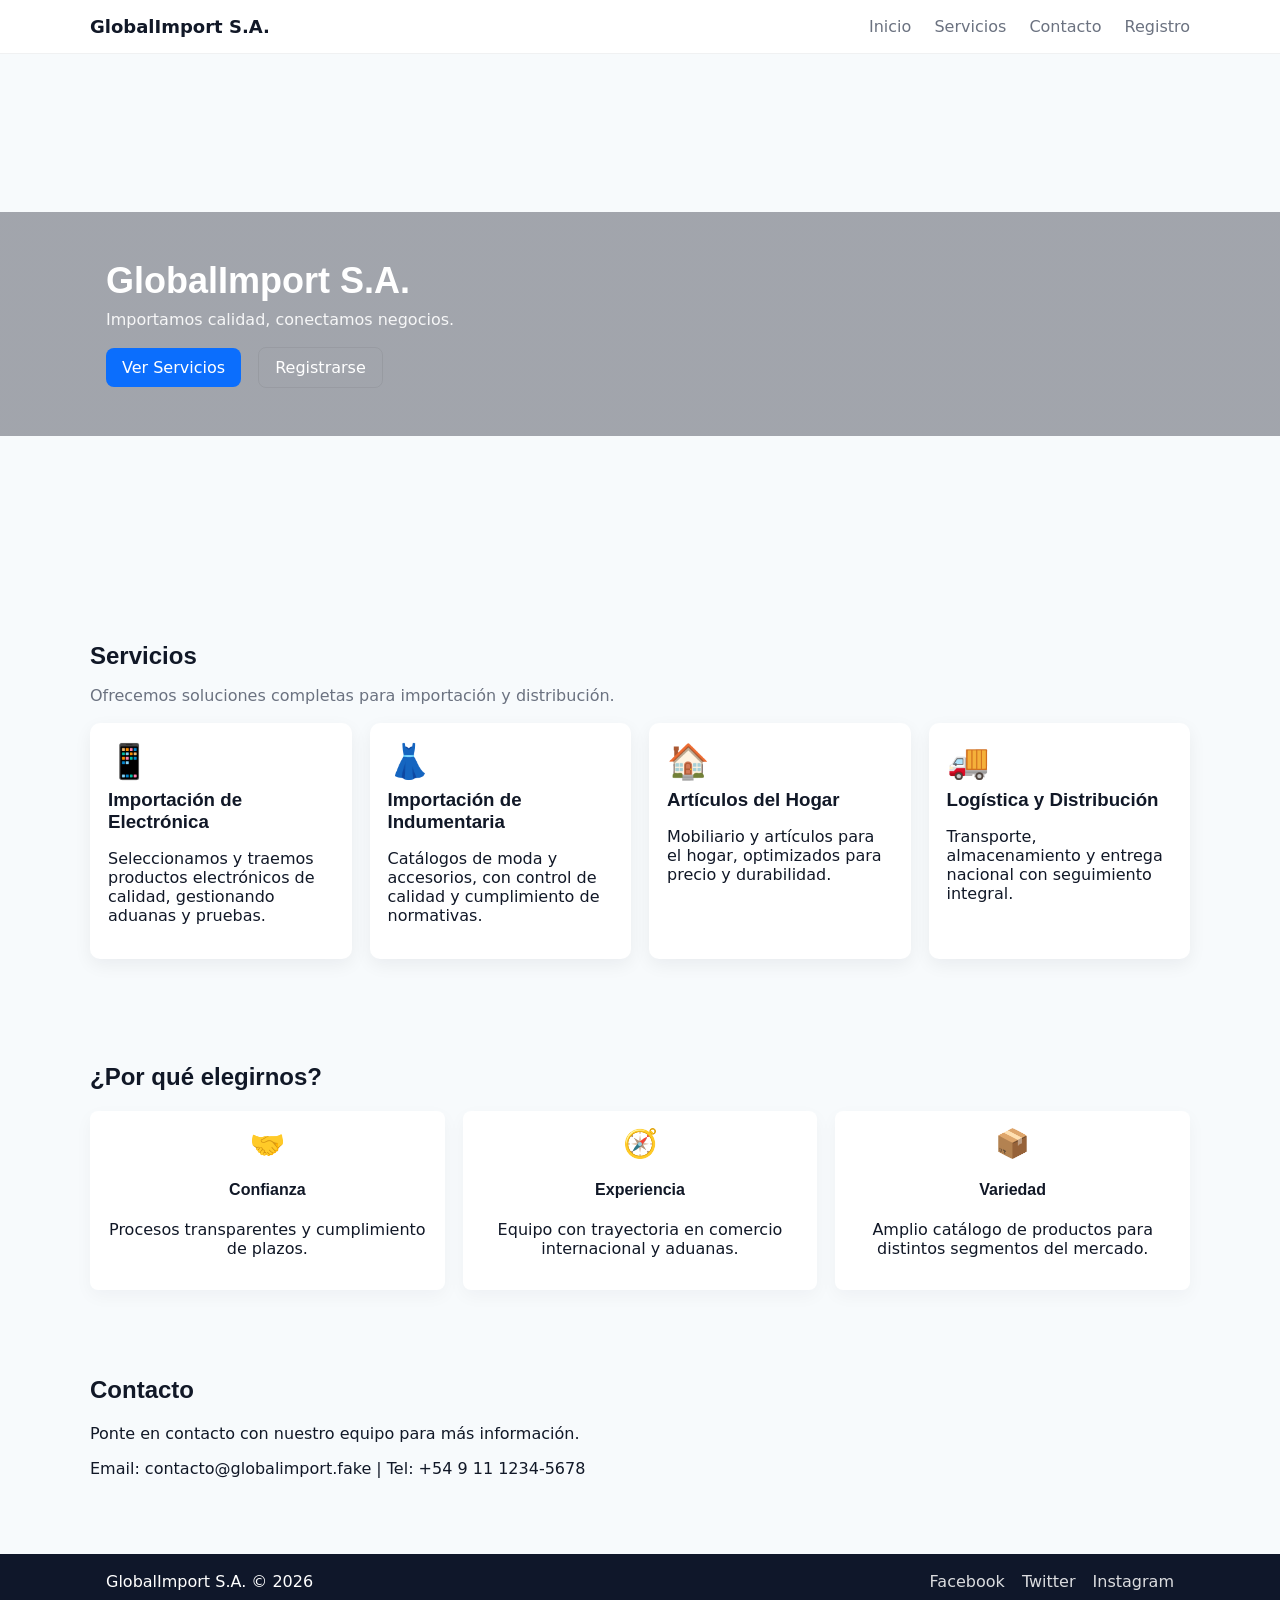
<file: index.html>
<!doctype html>
<html lang="es">
<head>
	<meta charset="utf-8">
	<meta name="viewport" content="width=device-width, initial-scale=1">
	<title>GlobalImport S.A.</title>
	<link rel="stylesheet" href="style.css">
</head>
<body>
	<header class="site-header">
		<div class="container nav-row">
			<div class="brand">GlobalImport S.A.</div>
			<nav class="main-nav">
				<a href="#">Inicio</a>
				<a href="#services">Servicios</a>
				<a href="#contact">Contacto</a>
				<a href="registro.html">Registro</a>
			</nav>
		</div>
	</header>

	<main>
		<section class="hero">
			<div class="hero-overlay">
				<div class="container hero-content">
					<h1>GlobalImport S.A.</h1>
					<p class="subtitle">Importamos calidad, conectamos negocios.</p>
					<div class="hero-ctas">
						<a class="btn primary" href="#services">Ver Servicios</a>
						<a class="btn" href="registro.html">Registrarse</a>
					</div>
				</div>
			</div>
		</section>

		<section id="services" class="services container">
			<h2>Servicios</h2>
			<p class="lead">Ofrecemos soluciones completas para importación y distribución.</p>
			<div class="services-grid">
				<article class="card">
					<div class="card-icon">📱</div>
					<h3>Importación de Electrónica</h3>
					<p>Seleccionamos y traemos productos electrónicos de calidad, gestionando aduanas y pruebas.</p>
				</article>

				<article class="card">
					<div class="card-icon">👗</div>
					<h3>Importación de Indumentaria</h3>
					<p>Catálogos de moda y accesorios, con control de calidad y cumplimiento de normativas.</p>
				</article>

				<article class="card">
					<div class="card-icon">🏠</div>
					<h3>Artículos del Hogar</h3>
					<p>Mobiliario y artículos para el hogar, optimizados para precio y durabilidad.</p>
				</article>

				<article class="card">
					<div class="card-icon">🚚</div>
					<h3>Logística y Distribución</h3>
					<p>Transporte, almacenamiento y entrega nacional con seguimiento integral.</p>
				</article>
			</div>
		</section>

		<section id="why" class="why container">
			<h2>¿Por qué elegirnos?</h2>
			<div class="why-grid">
				<div class="why-item">
					<div class="why-icon">🤝</div>
					<h4>Confianza</h4>
					<p>Procesos transparentes y cumplimiento de plazos.</p>
				</div>

				<div class="why-item">
					<div class="why-icon">🧭</div>
					<h4>Experiencia</h4>
					<p>Equipo con trayectoria en comercio internacional y aduanas.</p>
				</div>

				<div class="why-item">
					<div class="why-icon">📦</div>
					<h4>Variedad</h4>
					<p>Amplio catálogo de productos para distintos segmentos del mercado.</p>
				</div>
			</div>
		</section>

		<section id="contact" class="contact container">
			<h2>Contacto</h2>
			<p>Ponte en contacto con nuestro equipo para más información.</p>
			<p>Email: contacto@globalimport.fake | Tel: +54 9 11 1234-5678</p>
		</section>
	</main>

	<footer class="site-footer">
		<div class="container footer-row">
			<div>GlobalImport S.A. © <span id="year">2026</span></div>
			<div class="socials">
				<a href="#">Facebook</a>
				<a href="#">Twitter</a>
				<a href="#">Instagram</a>
			</div>
		</div>
	</footer>

	<script>
		document.getElementById('year').textContent = new Date().getFullYear();
	</script>
</body>
</html>
</file>
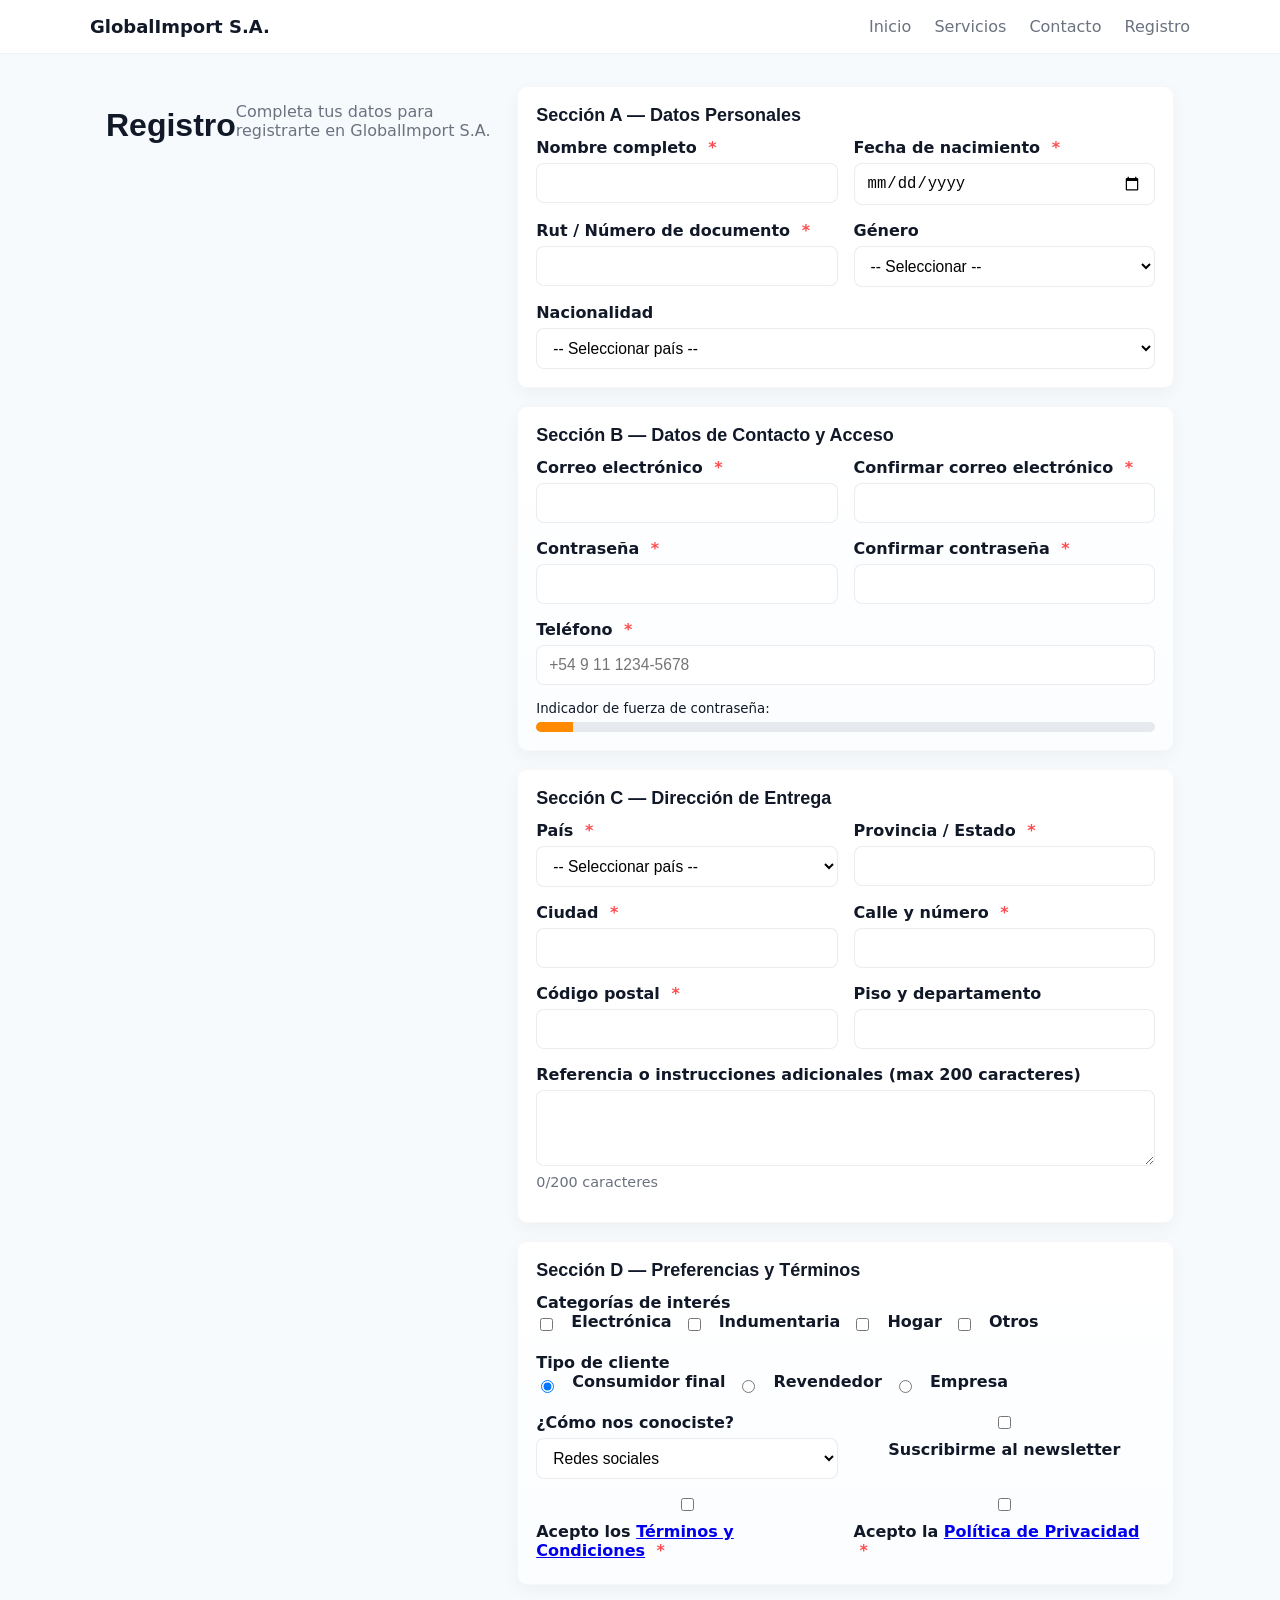
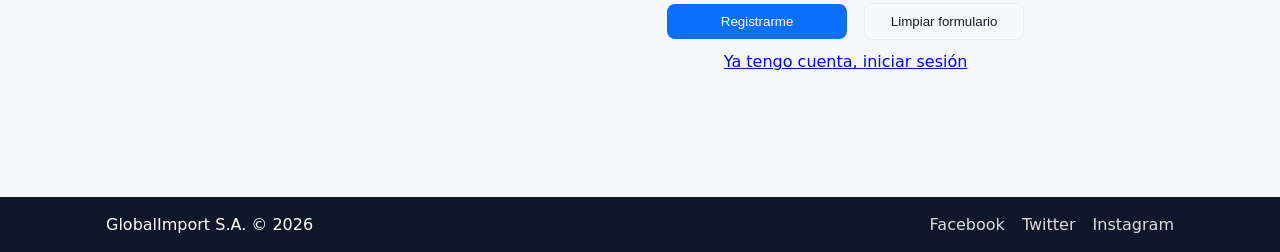
<file: registro.html>
<!doctype html>
<html lang="es">
<head>
  <meta charset="utf-8">
  <meta name="viewport" content="width=device-width, initial-scale=1">
  <title>Registro - GlobalImport S.A.</title>
  <link rel="stylesheet" href="style.css">
  <link rel="stylesheet" href="registro.css">
  <script src="validaciones.js" defer></script>
</head>
<body>
  <header class="site-header">
    <div class="container nav-row">
      <div class="brand">GlobalImport S.A.</div>
      <nav class="main-nav">
        <a href="index.html">Inicio</a>
        <a href="index.html#services">Servicios</a>
        <a href="index.html#contact">Contacto</a>
        <a href="registro.html">Registro</a>
      </nav>
    </div>
  </header>

  <main class="container" style="padding:32px 16px 80px;">
    <h1>Registro</h1>
    <p class="lead">Completa tus datos para registrarte en GlobalImport S.A.</p>

    <form id="registroForm" novalidate>
      <!-- Sección A: Datos Personales -->
      <section class="form-section">
        <h2>Sección A — Datos Personales</h2>
        <div class="form-grid">
          <div class="field">
            <label for="nombre">Nombre completo <span class="req">*</span></label>
            <input id="nombre" type="text" name="nombre" required>
          </div>

          <div class="field">
            <label for="nacimiento">Fecha de nacimiento <span class="req">*</span></label>
            <input id="nacimiento" type="date" name="nacimiento" required>
          </div>

          <div class="field">
            <label for="documento">Rut / Número de documento <span class="req">*</span></label>
            <input id="documento" type="text" name="documento" required>
          </div>

          <div class="field">
            <label for="genero">Género</label>
            <select id="genero" name="genero">
              <option value="">-- Seleccionar --</option>
              <option>Masculino</option>
              <option>Femenino</option>
              <option>No binario</option>
              <option>Prefiero no decir</option>
            </select>
          </div>

          <div class="field field-full">
            <label for="nacionalidad">Nacionalidad</label>
            <select id="nacionalidad" name="nacionalidad">
              <option value="">-- Seleccionar país --</option>
              <option>Argentina</option>
              <option>Brasil</option>
              <option>Chile</option>
              <option>Colombia</option>
              <option>Perú</option>
              <option>Uruguay</option>
              <option>España</option>
              <option>México</option>
            </select>
          </div>
        </div>
      </section>

      <!-- Sección B: Contacto y Acceso -->
      <section class="form-section alt">
        <h2>Sección B — Datos de Contacto y Acceso</h2>
        <div class="form-grid">
          <div class="field">
            <label for="email">Correo electrónico <span class="req">*</span></label>
            <input id="email" type="email" name="email" required>
          </div>

          <div class="field">
            <label for="email2">Confirmar correo electrónico <span class="req">*</span></label>
            <input id="email2" type="email" name="email2" required>
          </div>

          <div class="field">
            <label for="password">Contraseña <span class="req">*</span></label>
            <input id="password" type="password" name="password" required>
          </div>

          <div class="field">
            <label for="password2">Confirmar contraseña <span class="req">*</span></label>
            <input id="password2" type="password" name="password2" required>
          </div>

          <div class="field field-full">
            <label for="telefono">Teléfono <span class="req">*</span></label>
            <input id="telefono" type="tel" name="telefono" placeholder="+54 9 11 1234-5678" required>
          </div>

          <div class="field field-full">
            <small>Indicador de fuerza de contraseña:</small>
            <div id="pwStrength" class="pw-strength"><div id="pwBar" class="pw-bar"></div></div>
          </div>
        </div>
      </section>

      <!-- Sección C: Dirección de Entrega -->
      <section class="form-section">
        <h2>Sección C — Dirección de Entrega</h2>
        <div class="form-grid">
          <div class="field">
            <label for="pais_entrega">País <span class="req">*</span></label>
            <select id="pais_entrega" name="pais_entrega" required>
              <option value="">-- Seleccionar país --</option>
              <option>Argentina</option>
              <option>Brasil</option>
              <option>Chile</option>
              <option>Colombia</option>
              <option>Perú</option>
              <option>Uruguay</option>
              <option>España</option>
              <option>México</option>
            </select>
          </div>

          <div class="field">
            <label for="provincia">Provincia / Estado <span class="req">*</span></label>
            <input id="provincia" type="text" name="provincia" required>
          </div>

          <div class="field">
            <label for="ciudad">Ciudad <span class="req">*</span></label>
            <input id="ciudad" type="text" name="ciudad" required>
          </div>

          <div class="field">
            <label for="calle">Calle y número <span class="req">*</span></label>
            <input id="calle" type="text" name="calle" required>
          </div>

          <div class="field">
            <label for="postal">Código postal <span class="req">*</span></label>
            <input id="postal" type="text" name="postal" required>
          </div>

          <div class="field">
            <label for="piso">Piso y departamento</label>
            <input id="piso" type="text" name="piso">
          </div>

          <div class="field field-full">
            <label for="referencia">Referencia o instrucciones adicionales (max 200 caracteres)</label>
            <textarea id="referencia" name="referencia" maxlength="200" rows="3"></textarea>
            <p class="char-count"><span id="referenciaCount">0</span>/200 caracteres</p>
          </div>
        </div>
      </section>

      <!-- Sección D: Preferencias y Términos -->
      <section class="form-section alt">
        <h2>Sección D — Preferencias y Términos</h2>
        <div class="form-grid">
          <div class="field field-full">
            <strong>Categorías de interés</strong>
            <div class="choices">
              <input type="checkbox" id="cat_electronica" name="cat" value="electronica"><label for="cat_electronica"> Electrónica</label>
              <input type="checkbox" id="cat_indumentaria" name="cat" value="indumentaria"><label for="cat_indumentaria"> Indumentaria</label>
              <input type="checkbox" id="cat_hogar" name="cat" value="hogar"><label for="cat_hogar"> Hogar</label>
              <input type="checkbox" id="cat_otros" name="cat" value="otros"><label for="cat_otros"> Otros</label>
            </div>
          </div>

          <div class="field field-full">
            <strong>Tipo de cliente</strong>
            <div class="choices">
              <input type="radio" id="tipo_consumidor" name="tipo" value="consumidor" checked><label for="tipo_consumidor"> Consumidor final</label>
              <input type="radio" id="tipo_revendedor" name="tipo" value="revendedor"><label for="tipo_revendedor"> Revendedor</label>
              <input type="radio" id="tipo_empresa" name="tipo" value="empresa"><label for="tipo_empresa"> Empresa</label>
            </div>
          </div>

          <div class="field">
            <label for="conocio">¿Cómo nos conociste?</label>
            <select id="conocio" name="conocio">
              <option>Redes sociales</option>
              <option>Recomendación</option>
              <option>Búsqueda web</option>
              <option>Publicidad</option>
              <option>Otro</option>
            </select>
          </div>

          <div class="field" style="align-items:center;display:flex;gap:8px">
            <input type="checkbox" id="newsletter" name="newsletter"><label for="newsletter">Suscribirme al newsletter</label>
          </div>

          <div class="field" style="align-items:center;display:flex;gap:8px">
            <input type="checkbox" id="aceptaTerminos" required><label for="aceptaTerminos"> Acepto los <a href="#" onclick="alert('Términos ficticios.');return false;">Términos y Condiciones</a> <span class="req">*</span></label>
          </div>

          <div class="field" style="align-items:center;display:flex;gap:8px">
            <input type="checkbox" id="aceptaPrivacidad" required><label for="aceptaPrivacidad"> Acepto la <a href="#" onclick="alert('Política de privacidad ficticia.');return false;">Política de Privacidad</a> <span class="req">*</span></label>
          </div>
        </div>
      </section>

      <div style="text-align:center;margin-top:8px">
        <button type="submit" class="btn primary" style="min-width:180px">Registrarme</button>
        <button type="reset" class="btn" style="min-width:160px;margin-left:12px">Limpiar formulario</button>
      </div>

      <p style="text-align:center;margin-top:12px"><a href="#">Ya tengo cuenta, iniciar sesión</a></p>
    </form>
    <div id="successMessage" class="success-panel hidden" role="status" aria-live="polite">
      <h2>Registro exitoso</h2>
      <p>Gracias, <span id="successName"></span>. Tu registro se completó correctamente.</p>
      <a href="index.html" class="btn primary">Volver al inicio</a>
    </div>
  </main>

  <footer class="site-footer">
    <div class="container footer-row">
      <div>GlobalImport S.A. © <span id="year">2026</span></div>
      <div class="socials">
        <a href="#">Facebook</a>
        <a href="#">Twitter</a>
        <a href="#">Instagram</a>
      </div>
    </div>
  </footer>

</body>
</html>
</file>
<file: style.css>
:root{
	--primary: #0b6efd; /* azul principal */
	--accent: #ff8a00;  /* naranja acento */
	--muted: #6b7280;   /* gris texto */
	--bg: #f7fafc;      /* fondo */
	--card: #ffffff;    /* tarjetas */
	--max-width: 1100px;
}
@import url('https://fonts.googleapis.com/css2?family=Inter:wght@300;400;600;700&family=Montserrat:wght@500;700&display=swap');
*{box-sizing:border-box}
body{font-family:Inter, system-ui, -apple-system, 'Segoe UI', Roboto, 'Helvetica Neue', Arial; margin:0; color:#111827; background:var(--bg); -webkit-font-smoothing:antialiased}
.container{max-width:var(--max-width);margin:0 auto;padding:0 16px}

h1,h2,h3,h4{font-family:Montserrat, Inter, sans-serif}
.nav-row{display:flex;align-items:center;justify-content:space-between;padding:16px 0}
.brand{font-weight:700;font-size:1.125rem}
.main-nav a{margin-left:18px;color:var(--muted);text-decoration:none}
.main-nav a:hover{color:var(--primary)}
.site-header{background:#fff;position:sticky;top:0;z-index:40;border-bottom:1px solid rgba(15,23,42,0.06)}
.hero{width:100%;height:60vh;min-height:420px;background-image:url('https://images.unsplash.com/photo-1518770660439-4636190af475?auto=format&fit=crop&w=1800&q=80');background-size:cover;background-position:center;display:flex;align-items:center}
.hero-overlay{background:linear-gradient(180deg, rgba(2,6,23,0.35), rgba(2,6,23,0.35));width:100%;padding:48px 0}
.hero-content{color:#fff;text-align:left}
.hero h1{font-size:2.25rem;margin:0 0 8px}
.subtitle{margin:0 0 18px;color:rgba(255,255,255,0.9)}
.hero-ctas .btn{margin-right:12px}
.btn{display:inline-block;padding:10px 16px;border-radius:8px;background:transparent;color:inherit;border:1px solid rgba(0,0,0,0.06);text-decoration:none}
.btn.primary{background:var(--primary);color:#fff;border:none}
.btn.secondary{background:var(--accent);color:#fff;border:none}

.services{padding:48px 0}
.services h2{margin:0 0 6px}
.lead{color:var(--muted);margin-bottom:18px}
.services-grid{display:grid;grid-template-columns:repeat(auto-fit,minmax(240px,1fr));gap:18px}
.card{background:var(--card);padding:18px;border-radius:10px;box-shadow:0 6px 18px rgba(15,23,42,0.06);transition:transform .18s ease,box-shadow .18s ease}
.card-icon{font-size:34px}
.card h3{margin:8px 0}
.card:hover{transform:translateY(-8px);box-shadow:0 18px 40px rgba(2,6,23,0.12)}

.why{padding:36px 0}
.why-grid{display:flex;gap:18px;flex-wrap:wrap}
.why-item{flex:1 1 220px;background:var(--card);padding:16px;border-radius:8px;box-shadow:0 6px 18px rgba(15,23,42,0.04);text-align:center}
.why-icon{font-size:28px;margin-bottom:8px}

.contact{padding:30px 0}

.site-footer{background:#0f172a;color:#fff;padding:18px 0;margin-top:30px}
.footer-row{display:flex;justify-content:space-between;align-items:center}
.socials a{color:rgba(255,255,255,0.85);margin-left:12px;text-decoration:none}

@media (max-width:800px){
	.hero{height:50vh}
	.hero h1{font-size:1.6rem}
	.nav-row{padding:12px 0}
	.main-nav a{margin-left:12px;font-size:0.95rem}
	.footer-row{flex-direction:column;gap:12px;text-align:center}
	.why-grid{flex-direction:column}
}

@media (max-width:520px){
	.main-nav{display:flex;flex-direction:column;align-items:flex-end}
	.main-nav a{margin:8px 0}
	.container{padding:0 12px}
	.hero{min-height:360px}
}
</file>
<file: registro.css>
/* Estilos específicos para el formulario de registro */
:root{
  --form-max-width:760px;
  --field-gap:16px;
  --primary: #0b6efd;
  --accent: #ff8a00;
  --muted: #6b7280;
  --error: #ff4d4f;
  --card-bg: #ffffff;
}

/* Contenedor centrado del formulario */
main.container{display:flex;justify-content:center}
form#registroForm{width:100%;max-width:var(--form-max-width)}

.form-section{background:var(--card-bg);padding:18px;border-radius:10px;margin-bottom:18px;box-shadow:0 6px 18px rgba(15,23,42,0.04);border:1px solid rgba(2,6,23,0.03)}
.form-section.alt{background:linear-gradient(180deg,#fff,#fbfdff)}
.form-section h2{margin-top:0;margin-bottom:12px;font-size:1.125rem}

/* Grid: dos columnas en desktop, una en mobile */
.form-grid{display:grid;grid-template-columns:repeat(2,1fr);gap:var(--field-gap)}
.field{display:flex;flex-direction:column}
.field-full{grid-column:1 / -1}

label{font-weight:600;margin-bottom:6px}
label .req{color:var(--error);margin-left:6px}

input[type="text"],
input[type="email"],
input[type="password"],
input[type="tel"],
input[type="date"],
select,
textarea{
  padding:10px 12px;border-radius:8px;border:1px solid rgba(15,23,42,0.08);background:#fff;font-size:0.975rem;outline:none;transition:box-shadow .12s ease,border-color .12s ease,transform .12s ease;width:100%;
}

/* Focus state obligatorio */
input:focus,select:focus,textarea:focus{
  border-color:var(--primary);box-shadow:0 6px 18px rgba(11,110,253,0.12);transform:translateY(-1px);
}

/* Clase preparada para mostrar campos con error */
.error, .campo-error{border-color:var(--error) !important;box-shadow:0 6px 18px rgba(255,77,79,0.12) !important}
.campo-ok{border-color:#16a34a !important;box-shadow:0 6px 18px rgba(22,163,74,0.15) !important}
.field-message{margin-top:6px;font-size:0.9rem;color:var(--error);min-height:1.2em}

/* Password strength bar */
.pw-strength{height:10px;background:#e6e9ee;border-radius:6px;overflow:hidden;margin-top:6px}
.pw-bar{width:6%;height:100%;background:var(--accent);transition:width .18s ease}
.char-count{margin-top:8px;font-size:0.9rem;color:var(--muted)}

/* Choices layout for checkboxes/radios */
.choices{display:flex;flex-wrap:wrap;gap:12px;align-items:center}
.choices input{margin-right:6px}

/* Buttons */
.btn{padding:10px 14px;border-radius:8px;border:1px solid rgba(0,0,0,0.06);background:transparent}
.btn.primary{background:var(--primary);color:#fff;border:none}

/* Responsive: mobile single column */
@media (max-width:700px){
  .form-grid{grid-template-columns:1fr}
  .field{width:100%}
}

/* Make inputs full width on small screens */
@media (max-width:520px){
  input,select,textarea{font-size:1rem}
}

/* Success message container */
.success-panel{display:none;max-width:var(--form-max-width);background:#ffffff;border:1px solid rgba(11,110,253,0.16);box-shadow:0 10px 30px rgba(11,110,253,0.12);border-radius:12px;padding:28px; text-align:center;}
.success-panel.visible{display:block}
.success-panel h2{margin-top:0;color:#0f172a}
.success-panel p{color:var(--muted);margin:16px 0}
.success-panel .btn{margin-top:16px}
.hidden{display:none!important}

/* Utility: visually hide but accessible */
.sr-only{position:absolute;width:1px;height:1px;padding:0;margin:-1px;overflow:hidden;clip:rect(0,0,0,0);border:0}
</file>
